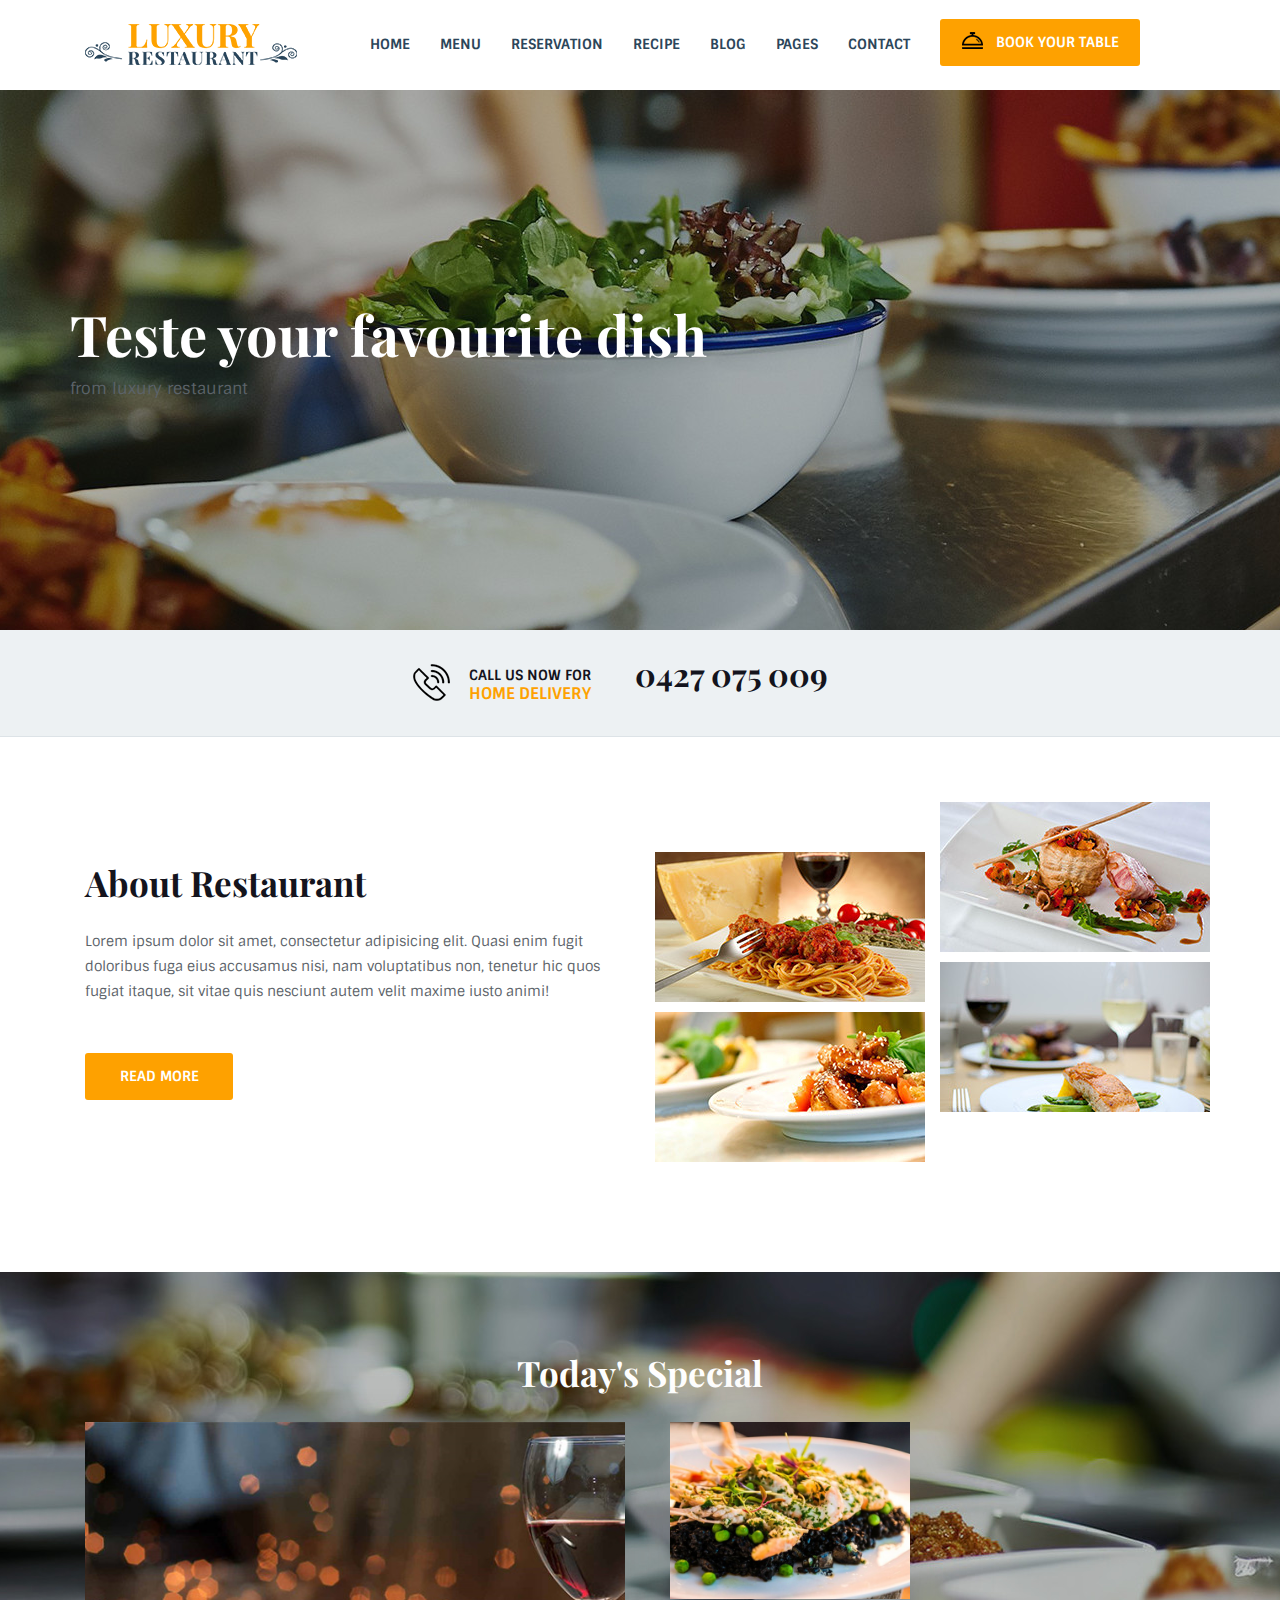
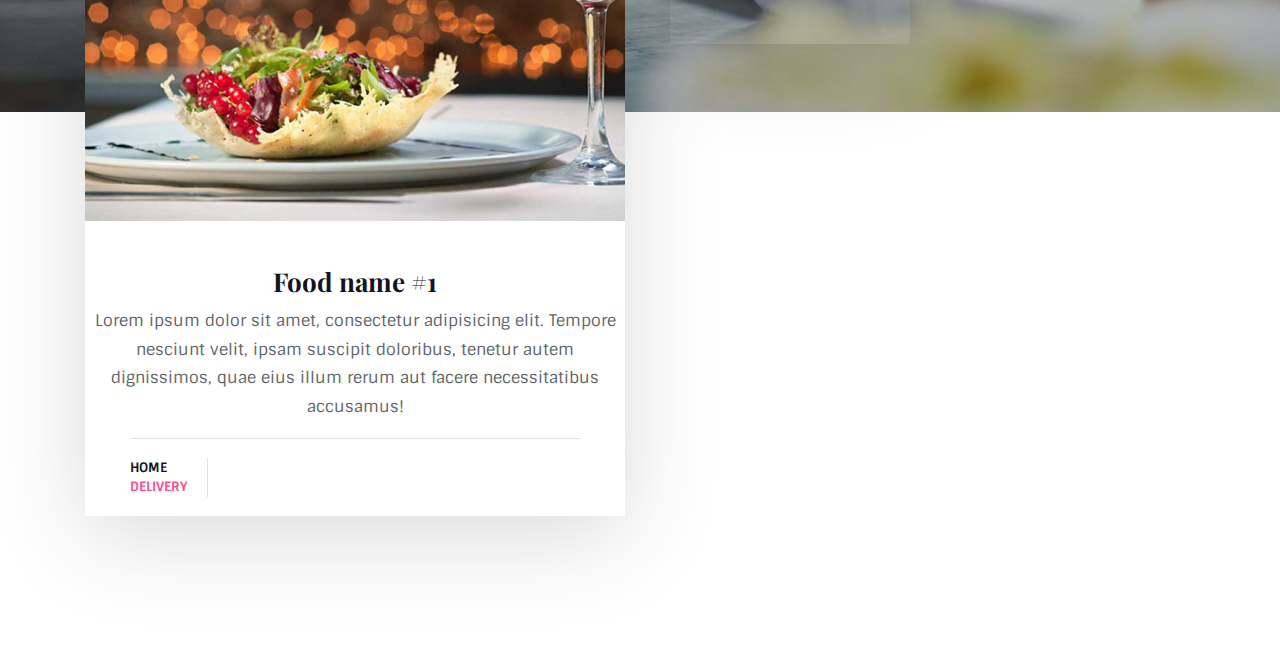
<file: index.html>
<!DOCTYPE html>
<html lang="en">
	<head>
		<meta charset="utf-8">
	  <meta name="description" content="HTML example">
	  <meta name="keywords" content="HTML example">
	  <meta name="viewport" content="width=device-width, initial-scale=1, maximum-scale=1">
	  <meta http-equiv="X-UA-Compatible" content="IE=edge">
			<title>The example of HTML file</title>
				<link rel="stylesheet" href="https://stackpath.bootstrapcdn.com/bootstrap/4.3.1/css/bootstrap.min.css" integrity="sha384-ggOyR0iXCbMQv3Xipma34MD+dH/1fQ784/j6cY/iJTQUOhcWr7x9JvoRxT2MZw1T" crossorigin="anonymous">
				<link href="https://fonts.googleapis.com/css?family=Playfair+Display:700|Sintony:400,700&display=swap" rel="stylesheet">
				<link rel="stylesheet" href="css/main.css">
      	<link rel="shortcut icon" href="img/favicon.png">
	</head>
	<body>
		<header id="header" class="header">
			<div class="main-header">
				<div class="container">
					<div class="row">
						<div class="col-lg-3">
							<img src="img/logo.png" alt="Logo of Restaurant">
						</div>
						<div class="col-lg-6">
							<nav>
								<ul class="menu d-flex justify-content-between">
									<li class="menu__item">
										<a href="index.html">Home</a>
									</li>
									<li class="menu__item">
										<a href="index.html">Menu</a>
									</li>
									<li class="menu__item">
										<a href="index.html">Reservation</a>
									</li>
									<li class="menu__item">
										<a href="index.html">Recipe</a>
									</li>
									<li class="menu__item">
										<a href="index.html">Blog</a>
									</li>
									<li class="menu__item">
										<a href="index.html">Pages</a>
									</li>
									<li class="menu__item">
										<a href="index.html">Contact</a>
									</li>
								</ul>
							</nav>
						</div>
						<div class="col-lg-3">
							<button class="book cta d-flex justify-content-center">
								<span class="book__icon"></span>
								Book your table
							</button>
						</div>
					</div>
				</div>
			</div>
			<div class="offer">
				<div class="container">
					<div class="row">
						<div class="col12-lg-12">
							<div class="title">
								<h1 class="title__heading">
									Teste your favourite dish
								</h1>
								<p class="title_intro">
									from
										<span>
											luxury restaurant
										</span>
								</p>
							</div>
						</div>
					</div>
				</div>
			</div>
		</header>
		<section id="call" class="call">
			<div class="container">
				<div class="row">
					<div class="col-lg-12">
						<div class="phone d-flex ml-auto mr-auto">
							<div class="phone__text">
								Call us now for
								<span class="yellow">
									Home Delivery
								</span>
							</div>
							<div class="phone__digits">
								<h2>0427 075 009</h2>
							</div>
						</div>
					</div>
				</div>
			</div>
		</section>
		<section id="about" class="about">
			<div class="container">
				<div class="row">
					<div class="col-lg-6">
						<div class="history">
							<h2 class="history__title">
								About Restaurant
							</h2>
							<p class="history__text">
								Lorem ipsum dolor sit amet, consectetur adipisicing elit. Quasi enim fugit doloribus fuga eius accusamus nisi, nam voluptatibus non, tenetur hic quos fugiat itaque, sit vitae quis nesciunt autem velit maxime iusto animi!
							</p>
							<a href="index.html" class="cta history__button">
								Read more
							</a>
						</div>
					</div>
					<div class="col-lg-3">
						<div class="food-imges food-images-down">
							<img src="img/food1.jpg" alt="Pasta" class="food-images__item">
							<img src="img/food2.jpg" alt="Chicken" class="food-images__item">
						</div>
					</div>
					<div class="col-lg-3">
						<div class="food-imges">
							<img src="img/food3.jpg" alt="Meat" class="food-images__item">
							<img src="img/food4.jpg" alt="Fish" class="food-images__item">
						</div>
					</div>
				</div>
			</div>
		</section>

		<section id="special" class="special">
			<div class="container">

				<div class="row">
					<div class="col-lg-12">
						<h2 class="special-title">
							Today's Special
						</h2>
					</div>
				</div>

				<div class="row">
					<div class="col-lg-6">
						<div class="food">
							<img src="img/dish1.jpg" alt="food" class="food__img img-fluid">
							<h3 class="food__title">
								Food name #1
							</h3>
							<p class="food_desc">
								Lorem ipsum dolor sit amet, consectetur adipisicing elit. Tempore nesciunt velit, ipsam suscipit doloribus, tenetur autem dignissimos, quae eius illum rerum aut facere necessitatibus accusamus!
							</p>
							<div class="food__details">
								<div class="food__del">
									Home
									<span>
										Delivery
									</span>
								</div>

								<div class="">
								</div>
								
							</div>
						</div>
					</div>

					<div class="col-lg-6">
						<div class="col-lg-6">
							<div class="food">
								<img src="img/dish.jpg" alt="food" class="food__img img-fluid">
							</div>
						</div>
					</div>
				</div>

			</div>
		</section>

		<footer>
			<div class="container">
			</div>
		</footer>
	</body>
</html>
</file>
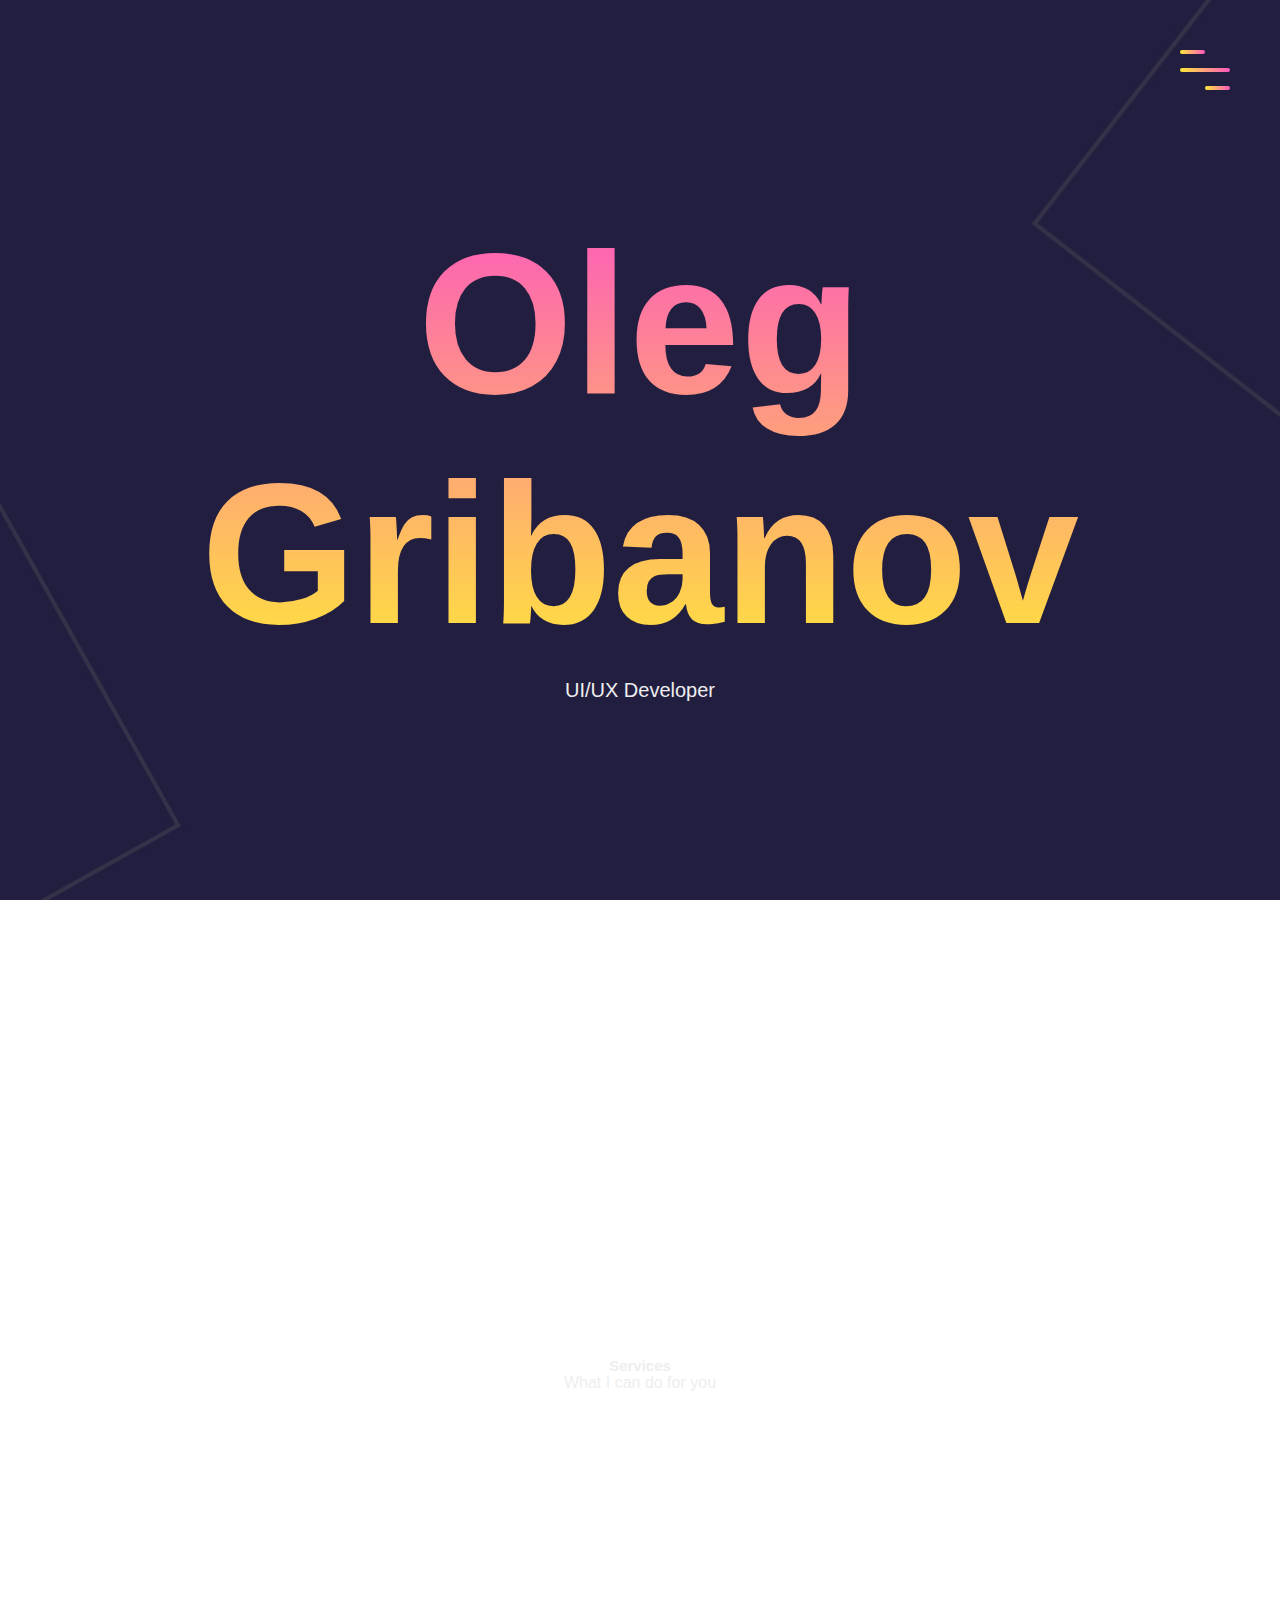
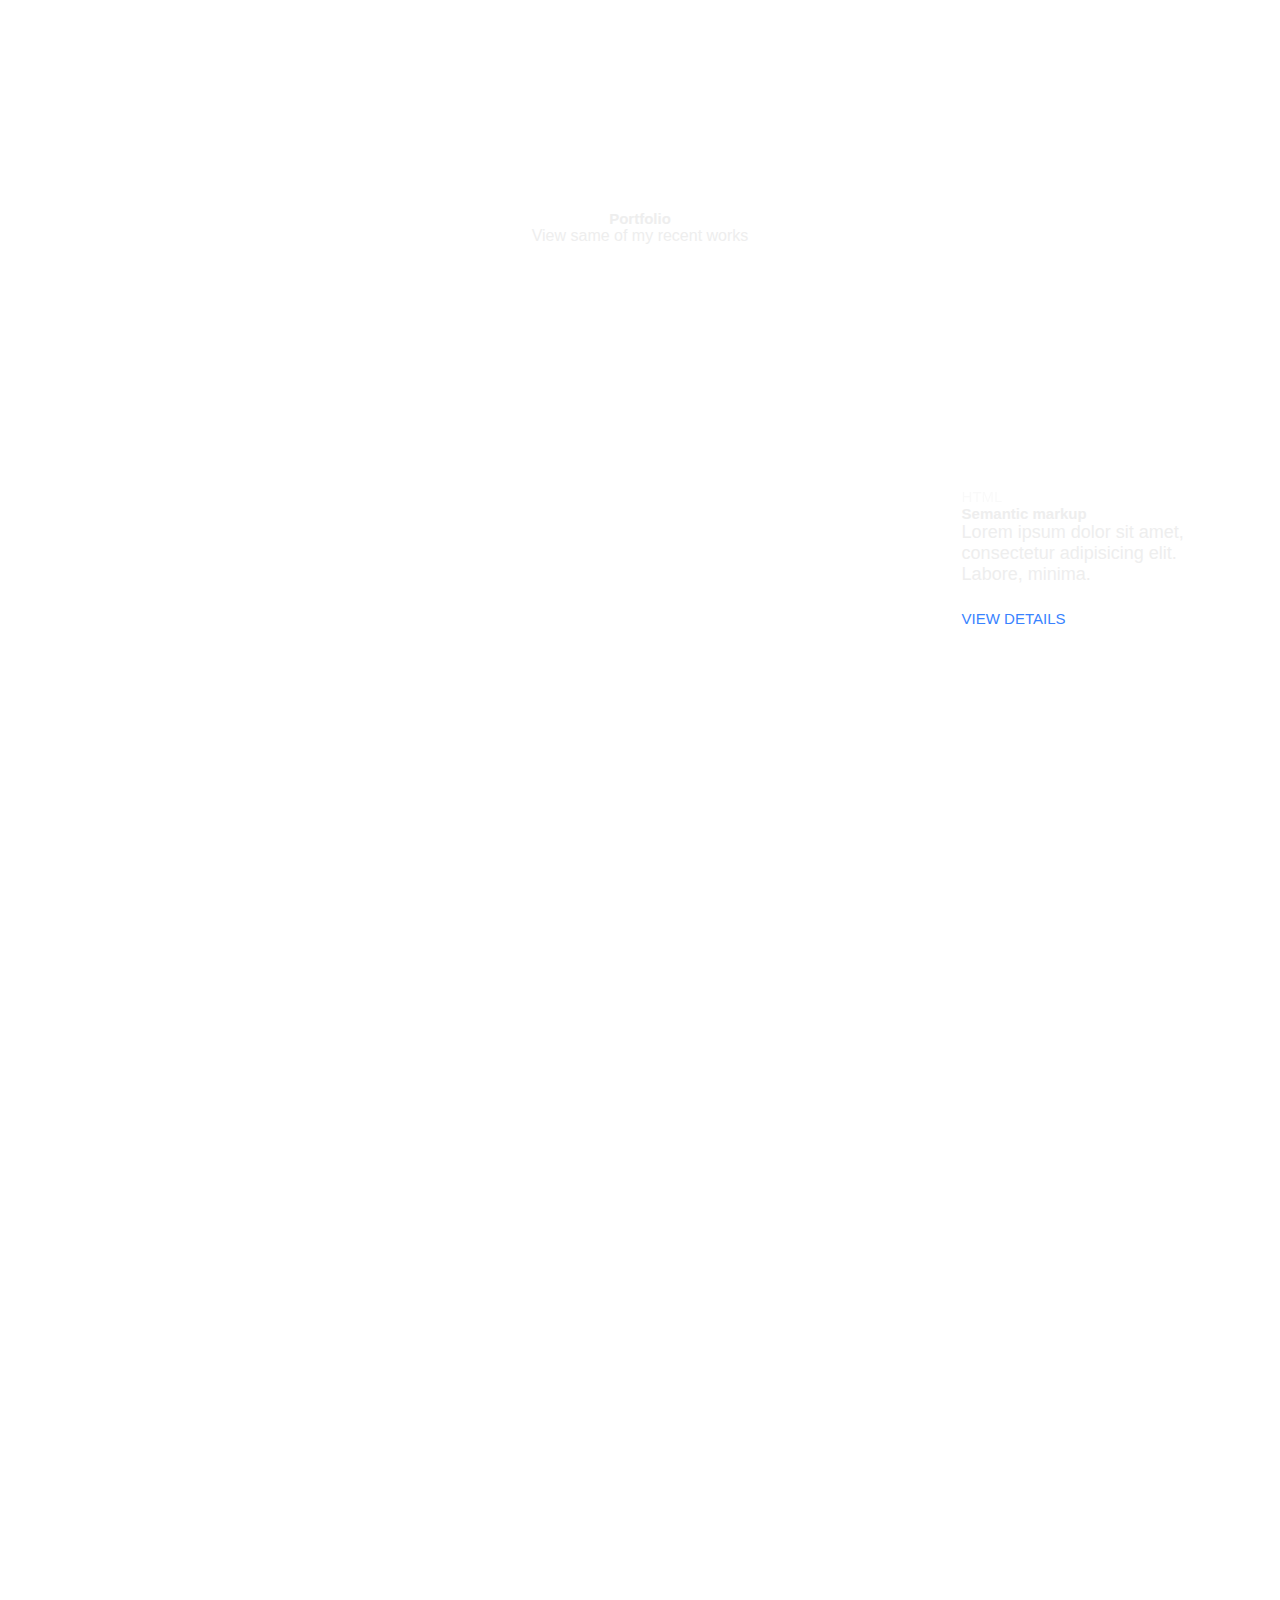
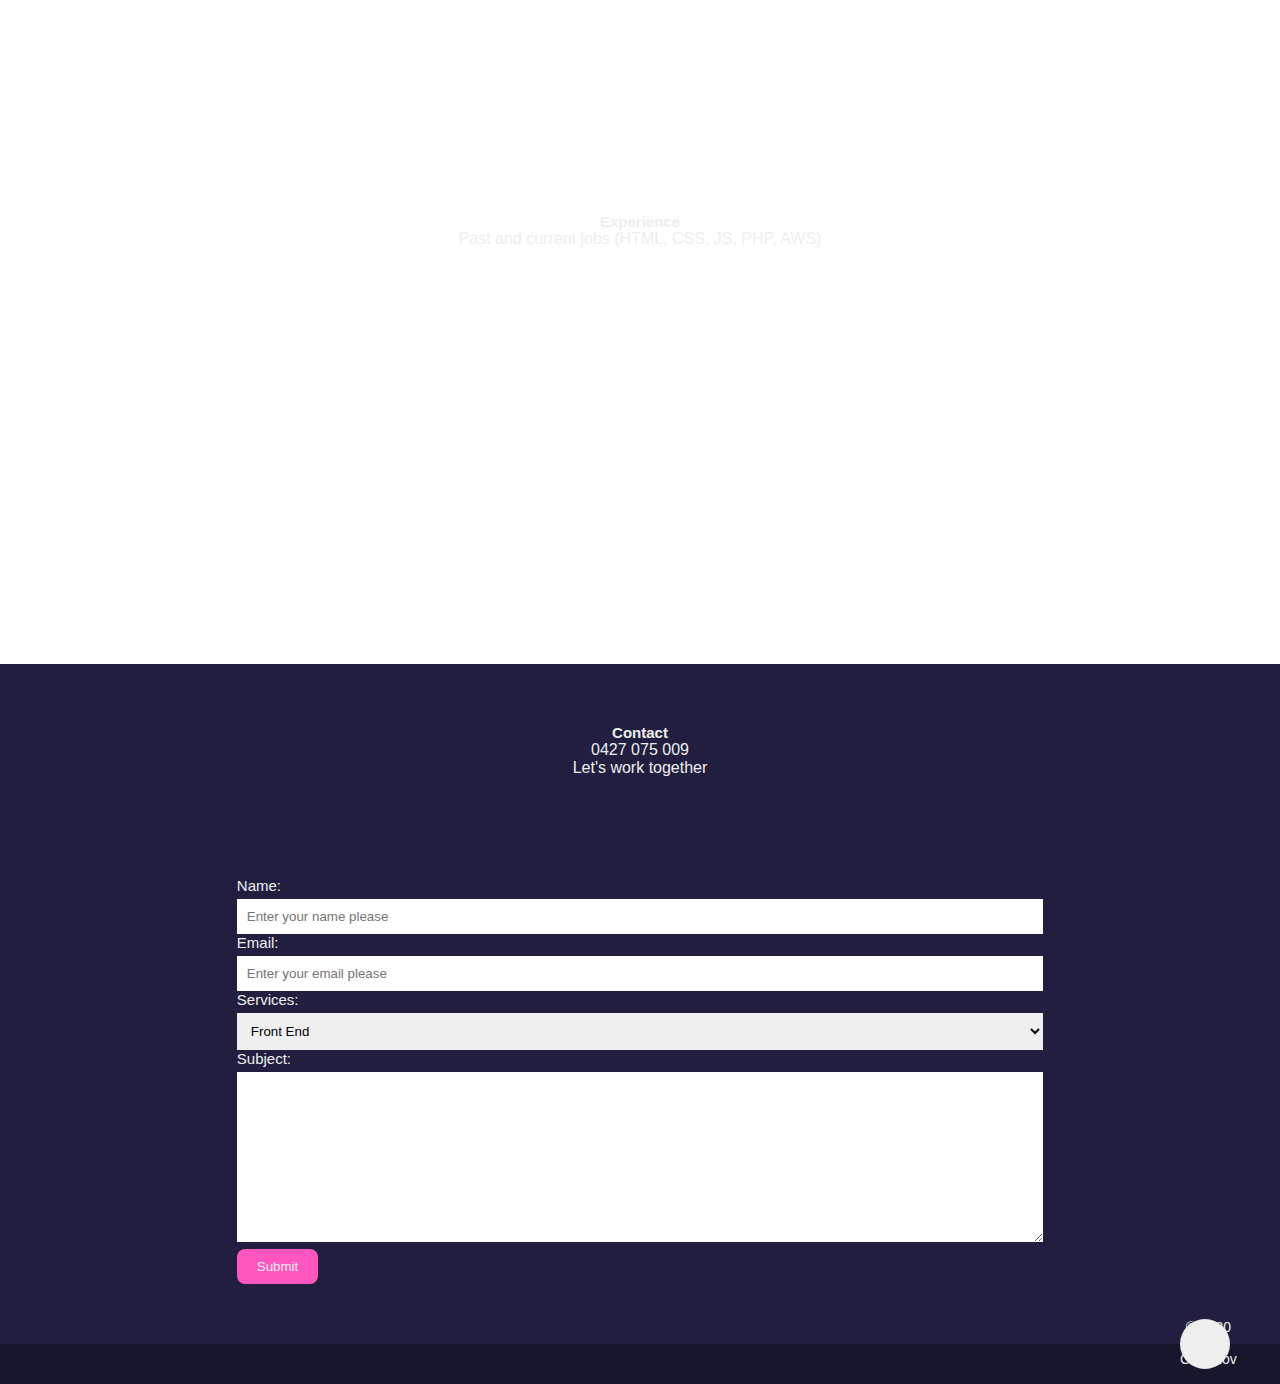
<file: 5/index.html>
<!DOCTYPE html>
<html lang="en">
<head>
    <meta charset="UTF-8">
    <meta name="viewport" content="width=device-width, initial-scale=1">
        <title>Portfolio of Junior Web Developer</title>
            <link rel="stylesheet" href="https://unpkg.com/aos@next/dist/aos.css">
            <link rel="stylesheet" href="https://use.fontawesome.com/releases/v5.7.2/css/all.css"
                  integrity="sha384-fnmOCqbTlWIlj8LyTjo7mOUStjsKC4pOpQbqyi7RrhN7udi9RwhKkMHpvLbHG9Sr" crossorigin="anonymous">

            <link href="//db.onlinewebfonts.com/c/0923ee644c97a87d70269aa80a6f1e79?family=The+Historia+Demo" rel="stylesheet" type="text/css"/>

            <link rel="stylesheet" href="main.css">
            <link rel="shortcut icon" href="favicon.png" type="image/x-icon">
            <link rel="icon" href="favicon.png" type="image/x-icon">
</head>
<body>
    <header>
        <div class="menu-toggler">
            <div class="bar half start">

            </div>
            <div class="bar">

            </div>
            <div class="bar half end">

            </div>
        </div>
        <nav class="top-nav">
            <menu class="nav-list">
                <li>
                    <a href="#" class="nav-link">Home</a>
                    <a href="#about" class="nav-link">About</a>
                    <a href="#services" class="nav-link">Services</a>
                    <a href="#portfolio" class="nav-link">Portfolio</a>
                    <a href="#experience" class="nav-link">Experience</a>
                    <a href="#contact" class="nav-link">Contact</a>
                </li>
            </menu>
        </nav>
        <div class="landing-text">
            <h1>Oleg Gribanov</h1>
            <h6>UI/UX Developer</h6>
        </div>
    </header>

    <section id="about" class="about">
        <div class="container">
            <div class="profile-img" data-aos="fade-right" data-aos-delay="300">
                <img src="images/profile.jpeg" alt="profile">
            </div>
            <div class="about-details" data-aos="fade-left" data-aos-delay="600">
                <div class="about-heading">
                    <h2>About</h2>
                    <h6>Myself</h6>
                </div>
                <p>
                    Lorem ipsum dolor sit amet, consectetur adipisicing elit. A aperiam at molestias quis quos repudiandae, rerum saepe suscipit?
                    Dicta error fugiat iusto nam nostrum praesentium! Iure labore nam optio rerum!
                </p>

                <div class="social-media">
                    <ul class="nav-list">
                        <li>
                            <a href="https://github.com/veryfatwombat" class="icon-link">
                                <i class="fab fa-github">
                                </i>
                            </a>
                            <a href="https://stackoverflow.com/users/11926992/oleg-gribanov" class="icon-link">
                                <i class="fab fa-stack-overflow">
                                </i>
                            </a>
                            <a href="https://www.linkedin.com/in/neoguru/" class="icon-link">
                                <i class="fab fa-linkedin-in">
                                </i>
                            </a>
                        </li>
                    </ul>
                </div>

            </div>

        </div>
    </section>

    <section class="services" id="services">
        <div class="container">
            <div class="section-heading">
                <h2>Services</h2>
                <h6>What I can do for you</h6>
            </div>
            <div class="my-skills">
                <div class="skill" data-aos="fade-in" data-aos-delay="300">
                    <div class="icon-container">
                        <i class="fas fa-layer-group">

                        </i>
                    </div>
                    <h2>Web Development</h2>
                    <p>What exactly I can do for you</p>
                </div>
                <div class="skill" data-aos="fade-in" data-aos-delay="600">
                    <div class="icon-container">
                        <i class="fas fa-code">

                        </i>
                    </div>
                    <h2>Web Development</h2>
                    <p>What exactly I can do for you</p>
                </div>
                <div class="skill" data-aos="fade-in" data-aos-delay="900">
                    <div class="icon-container">
                        <i class="fas fa-chart-bar">

                        </i>
                    </div>
                    <h2>Web Development</h2>
                    <p>What exactly I can do for you</p>
                </div>
            </div>
        </div>
    </section>

    <section class="portfolio" id="portfolio">
        <div class="container">
            <div class="section-heading">
                <h2>Portfolio</h2>
                <h6>View same of my recent works</h6>
            </div>
            <div class="portfolio-item">
                <div class="portfolio-img has-margin-right" data-aos="fade-right" data-aos-delay="300">
                    <img src="images/portitem1.jpeg" alt="portfolio">
                </div>
                <div class="portfolio-description">
                    <h6>HTML</h6>
                    <h2>Semantic markup</h2>
                    <p>Lorem ipsum dolor sit amet, consectetur adipisicing elit. Labore, minima.
                    </p>
                    <a href="#" class="cta">View Details</a>
                </div>
            </div>
            <div class="portfolio-item">
                <div class="portfolio-description has-margin-right" data-aos="fade-right" data-aos-delay="900">
                    <h6>CSS</h6>
                    <h2>Responsive layouts</h2>
                    <p>Lorem ipsum dolor sit amet, consectetur adipisicing elit. Labore, minima.
                    </p>
                    <a href="#" class="cta">View Details</a>
                </div>
                <div class="portfolio-img" data-aos="fade-left" data-aos-delay="1200">
                    <img src="images/portitem2.jpeg" alt="portfolio">
                </div>
            </div>
            <div class="portfolio-item">
                <div class="portfolio-img has-margin-right" data-aos="fade-right" data-aos-delay="1500">
                    <img src="images/portitem3.jpeg" alt="portfolio">
                </div>
                <div class="portfolio-description" data-aos="fade-left" data-aos-delay="1800">
                    <h6>JavaScript</h6>
                    <h2>SPA & PWA</h2>
                    <p>Lorem ipsum dolor sit amet, consectetur adipisicing elit. Labore, minima.
                    </p>
                    <a href="#" class="cta">View Details</a>
                </div>
            </div>
        </div>
    </section>

    <section class="experience" id="experience">
        <div class="container">
            <div class="section-heading">
                <h2>Experience</h2>
                <h6>Past and current jobs (HTML, CSS, JS, PHP, AWS)</h6>
            </div>
            <div class="timeline" data-aos="fade-down" data-aos-delay="300">
                <ul>
                    <li class="date" data-date="2019 - Present">
                        <h2>Pet Project</h2>
                        <p>Lorem ipsum dolor sit amet, consectetur adipisicing elit. Adipisci, cumque?</p>
                    </li>
                    <li class="date" data-date="2018 - 2019">
                        <h2>Harold Sztainbok & Co PTY LTD</h2>
                        <p>Lorem ipsum dolor sit amet, consectetur adipisicing elit. Adipisci, cumque?</p>
                    </li>
                    <li class="date" data-date="2014 - 2018">
                        <h2>P2P Car Sharing</h2>
                        <p>Lorem ipsum dolor sit amet, consectetur adipisicing elit. Adipisci, cumque?</p>
                    </li>
                </ul>
            </div>
        </div>
    </section>

    <section class="contact" id="contact">
        <div class="container">
            <div class="section-heading">
                <h2>Contact</h2>
                <h6>0427 075 009</h6>
                <h6>Let's work together</h6>
            </div>
            <form action="">
                <label for="name">Name:</label>
                <input type="text" id="name" name="name" placeholder="Enter your name please" required>
                <label for="email">Email:</label>
                <input type="email" id="email" name="email" placeholder="Enter your email please" required>
                <label for="service">Services:</label>
                <select name="services" id="service">
                    <option value="">Front End</option>
                    <option value="">Back End</option>
                    <option value="">Mobile apps</option>
                </select>
                <label for="subject">Subject:</label>
                <textarea name="subject" id="subject" cols="10" rows="10"></textarea>
                <input type="submit" value="Submit">
            </form>
        </div>
    </section>
    <footer class="copyright">
        <div class="up" id="up">
            <i class="fas fa-chevron-up">

            </i>
            <p>
                &copy; 2020 Oleg Gribanov
            </p>
        </div>
    </footer>

    <script src="https://ajax.googleapis.com/ajax/libs/jquery/3.3.1/jquery.min.js"></script>
    <script src="https://unpkg.com/aos@next/dist/aos.js"></script>
    <script src="main.js"></script>
</body>
</html>
</file>
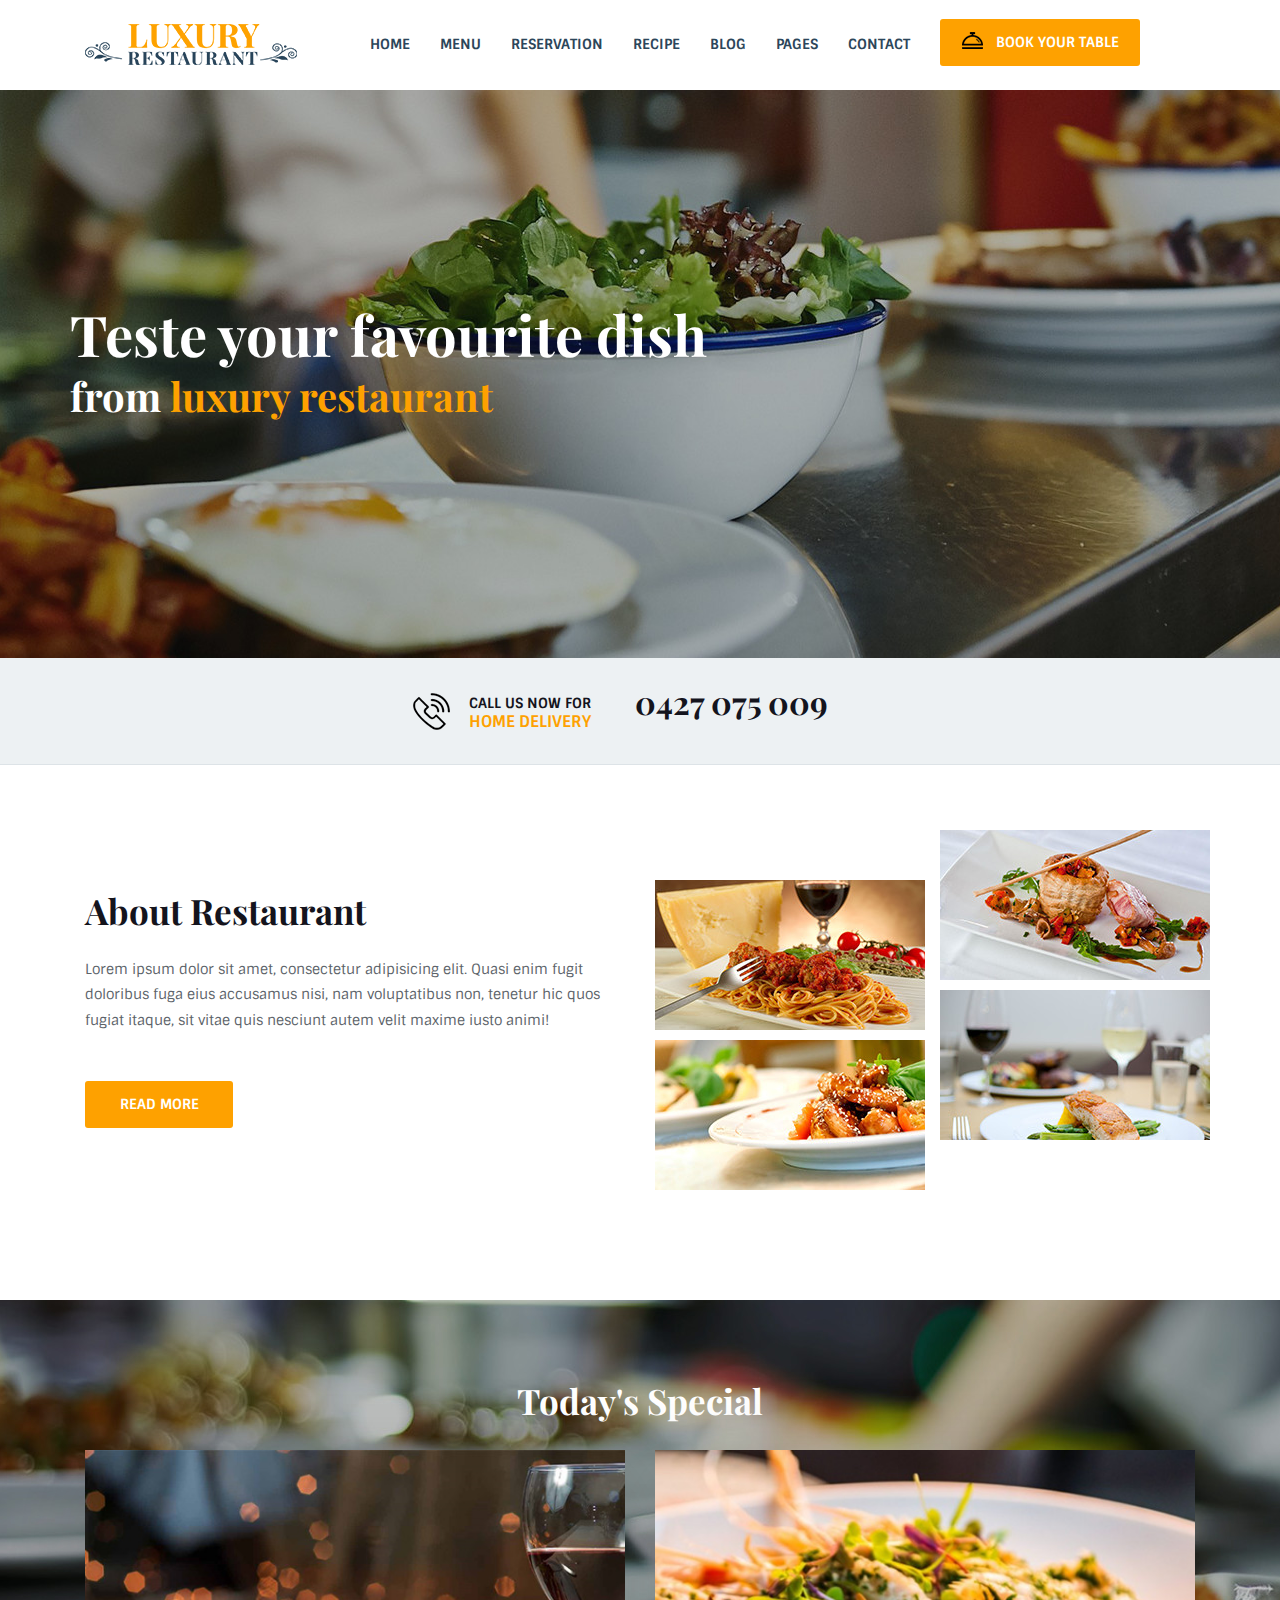
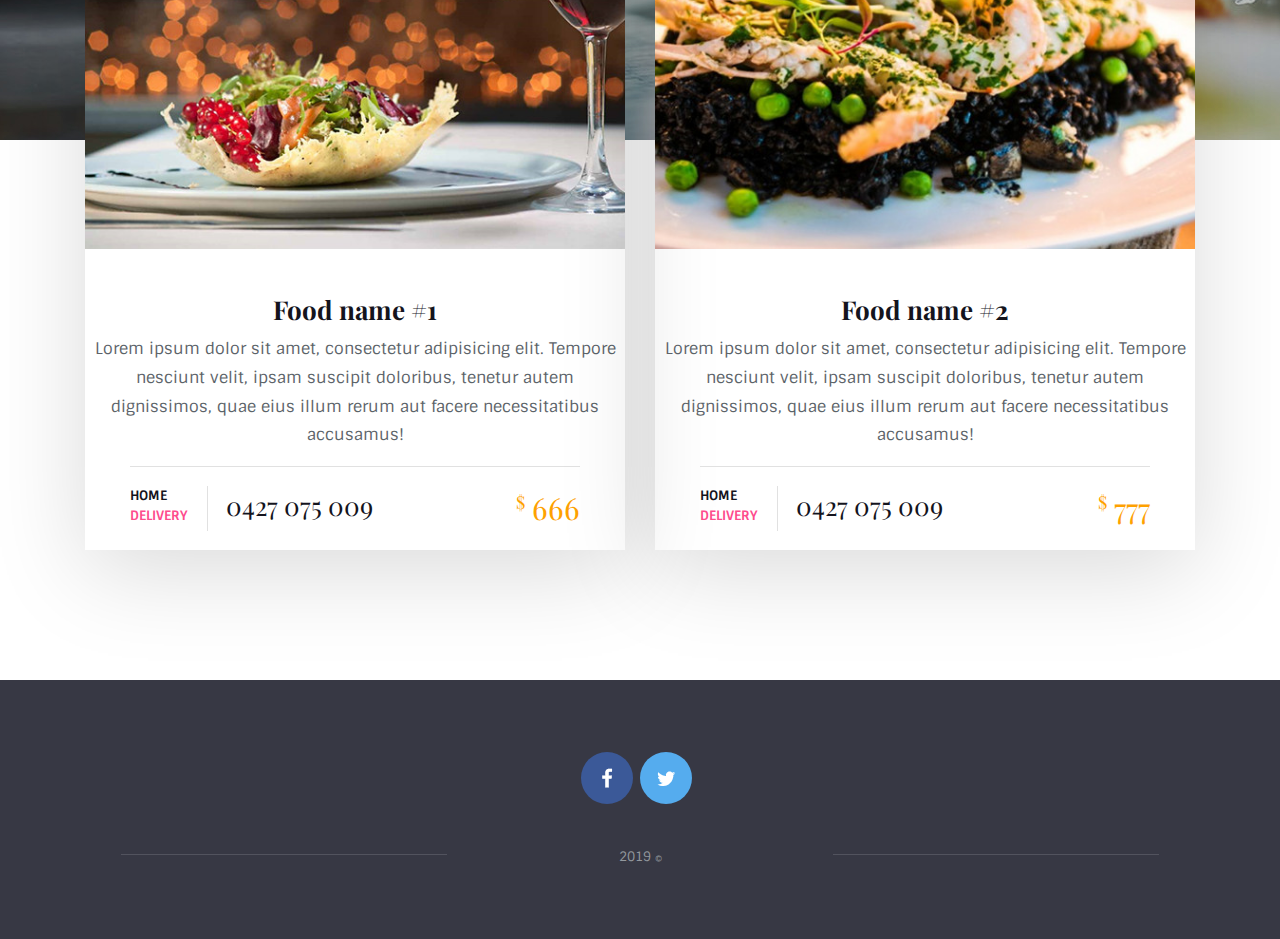
<file: A Sample Web Page in HTML + CSS + JS/index.html>
<!DOCTYPE html>
<html lang="en">
	<head>
		<meta charset="utf-8">
	  <meta name="description" content="HTML example">
	  <meta name="keywords" content="HTML example">
	  <meta name="viewport" content="width=device-width, initial-scale=1, maximum-scale=1">
	  <meta http-equiv="X-UA-Compatible" content="IE=edge">
			<title>The example of HTML file</title>
				<link rel="stylesheet" href="https://stackpath.bootstrapcdn.com/bootstrap/4.3.1/css/bootstrap.min.css" integrity="sha384-ggOyR0iXCbMQv3Xipma34MD+dH/1fQ784/j6cY/iJTQUOhcWr7x9JvoRxT2MZw1T" crossorigin="anonymous">
				<link href="https://fonts.googleapis.com/css?family=Playfair+Display:700|Sintony:400,700&display=swap" rel="stylesheet">
				<link rel="stylesheet" href="css/main.css">
      	<link rel="shortcut icon" href="img/favicon.png">
	</head>
	<body>
		<header id="header" class="header">
			<div class="main-header">
				<div class="container">
					<div class="row">
						<div class="col-lg-3">
							<img src="img/logo.png" alt="Logo of Restaurant">
						</div>
						<div class="col-lg-6">
							<nav>
								<ul class="menu d-flex justify-content-between">
									<li class="menu__item">
										<a href="index.html">Home</a>
									</li>
									<li class="menu__item">
										<a href="index.html">Menu</a>
									</li>
									<li class="menu__item">
										<a href="index.html">Reservation</a>
									</li>
									<li class="menu__item">
										<a href="index.html">Recipe</a>
									</li>
									<li class="menu__item">
										<a href="index.html">Blog</a>
									</li>
									<li class="menu__item">
										<a href="index.html">Pages</a>
									</li>
									<li class="menu__item">
										<a href="index.html">Contact</a>
									</li>
								</ul>
							</nav>
						</div>
						<div class="col-lg-3">
							<button class="book cta d-flex justify-content-center">
								<span class="book__icon"></span>
								Book your table
							</button>
						</div>
					</div>
				</div>
			</div>
			<div class="offer">
				<div class="container">
					<div class="row">
						<div class="col12-lg-12">
							<div class="title">
								<h1 class="title__heading">
									Teste your favourite dish
								</h1>
								<p class="title__desc">
									from
										<span>
											<!-- <span class="yellow"> -->
											luxury restaurant
										</span>
								</p>
							</div>
						</div>
					</div>
				</div>
			</div>
		</header>
		<section id="call" class="call">
			<div class="container">
				<div class="row">
					<div class="col-lg-12">
						<div class="phone d-flex ml-auto mr-auto">
							<div class="phone__text">
								Call us now for
								<span class="yellow">
									Home Delivery
								</span>
							</div>
							<div class="phone__digits">
								<h2>0427 075 009</h2>
							</div>
						</div>
					</div>
				</div>
			</div>
		</section>
		<section id="about" class="about">
			<div class="container">
				<div class="row">
					<div class="col-lg-6">
						<div class="history">
							<h2 class="history__title">
								About Restaurant
							</h2>
							<p class="history__text">
								Lorem ipsum dolor sit amet, consectetur adipisicing elit. Quasi enim fugit doloribus fuga eius accusamus nisi, nam voluptatibus non, tenetur hic quos fugiat itaque, sit vitae quis nesciunt autem velit maxime iusto animi!
							</p>
							<a href="index.html" class="cta history__button">
								Read more
							</a>
						</div>
					</div>
					<div class="col-lg-3">
						<div class="food-imges food-images-down">
							<img src="img/food1.jpg" alt="Pasta" class="food-images__item">
							<img src="img/food2.jpg" alt="Chicken" class="food-images__item">
						</div>
					</div>
					<div class="col-lg-3">
						<div class="food-imges">
							<img src="img/food3.jpg" alt="Meat" class="food-images__item">
							<img src="img/food4.jpg" alt="Fish" class="food-images__item">
						</div>
					</div>
				</div>
			</div>
		</section>
		<section id="special" class="special">
			<div class="container">
				<div class="row">
					<div class="col-lg-12">
						<h2 class="special-title">
							Today's Special
						</h2>
					</div>
				</div>
				<div class="row">
					<div class="col-lg-6">
						<div class="food">
							<img src="img/dish1.jpg" alt="food" class="food__img img-fluid">
							<h3 class="food__title">
								Food name #1
							</h3>
							<p class="food_desc">
								Lorem ipsum dolor sit amet, consectetur adipisicing elit. Tempore nesciunt velit, ipsam suscipit doloribus, tenetur autem dignissimos, quae eius illum rerum aut facere necessitatibus accusamus!
							</p>
							<div class="food__details d-flex">
								<div class="food__del">
									Home
									<span>
										Delivery
									</span>
								</div>
								<div class="food__phone">
									0427 075 009
								</div>
								<div class="food__price yellow ml-auto">
									<sup><small>$</small></sup>
									666
								</div>
							</div>
						</div>
					</div>
					<div class="col-lg-6">
						<div class="food">
							<img src="img/dish.jpg" alt="food" class="food__img img-fluid">
							<h3 class="food__title">
								Food name #2
							</h3>
							<p class="food_desc">
								Lorem ipsum dolor sit amet, consectetur adipisicing elit. Tempore nesciunt velit, ipsam suscipit doloribus, tenetur autem dignissimos, quae eius illum rerum aut facere necessitatibus accusamus!
							</p>
							<div class="food__details d-flex">
								<div class="food__del">
									Home
									<span>
										Delivery
									</span>
								</div>
								<div class="food__phone">
									0427 075 009
								</div>
								<div class="food__price yellow ml-auto">
									<sup><small>$</small></sup>
									777
								</div>
							</div>
						</div>
					</div>
				</div>
			</div>
		</section>
		<footer id="footer" class="footer">
			<div class="container">
				<div class="row">
					<div class="col-lg-12">
						<ul class="socials d-flex justify-content-center">
							<li class="socials__item socials__item_fb">
								<a href="https://facebook.com/"></a>
							</li>
							<li class="socials__item socials__item_tw">
								<a href="https://twitter.com/"></a>
							</li>
						</ul>
					</div>
				</div>
				<div class="row">
					<div class="col-lg-4">
						<div class="line"></div>
					</div>
					<div class="col-lg-4">
						<div class="credits">
							2019 <sub>&copy;</sub>
						</div>
					</div>
					<div class="col-lg-4">
						<div class="line"></div>
					</div>
				</div>
			</div>
		</footer>
		<div id="modal" class="modal2">
			<div class="modal2__overlay">
				<div class="modal2__body">
					Book your table now please
				</div>
			</div>
		</div>
		<script
  	src="https://code.jquery.com/jquery-3.4.1.slim.min.js"
  	integrity="sha256-pasqAKBDmFT4eHoN2ndd6lN370kFiGUFyTiUHWhU7k8="
  	crossorigin="anonymous"></script>
		<script src="js/main.js"></script>
	</body>
</html>
</file>
<file: css/main.css>
body {
	font-family: 'Sintony', sans-serif;
	color: #5c6369;
}

ul, li {
	display: block;
	padding: 0;
	margin: 0;
}

p {
	line-height: 1.8em;
}

h1, h2, h3, h4, h5, h6 {
	font-family: 'Playfair Display', serif;
	font-weight: 700;
	color: #14141d;
}

.yellow {
	color: #fea100;
}

.menu {
	margin-top: 10px;
}

.menu__item {
	font-weight: 700;
	font-size: 14px;
}

.menu__item a {
	color: #2c465a;
	text-transform: uppercase;
}

.cta {
	background: #fea100;
	color: #fff;
	font-size: 14px;
	border-radius: 3px;
	text-transform: uppercase;
	padding: 13px 0;
	font-weight: 700;
	display: block;
	cursor: pointer;
	width: 200px;
	border: 0;
	margin-top: -5px;
	text-align: center;
}

.cta:hover {
	text-decoration: none;
	color: #fff;
}

.book__icon {
	background: url('../img/order.png');
	width: 21px;
	height: 17px;
	display: block;
	margin-right: 13px;
}

.main-header {
	padding: 24px 0;
}

.offer {
	background: url('../img/first-bg.jpg') no-repeat center top;
}

.title {
	padding: 210px 0;
}

.title__heading {
	font-size: 56px;
	color: #fff;
}

.title__desc {
	font-family: 'Playfair Display', serif;
	font-weight: 700;
	font-size: 40px;
	color: #fff;
	margin-top: -15px;
}

.title__desc span {
	color: #fea100;
}

.call {
	background: #edf1f3;
	border-bottom: 1px solid #dde3e7;
	padding: 30px 0;
}

.phone {
	width: 455px;
}

.phone__text {
	background: url('../img/phone.png') no-repeat left center;
	color: #14141d;
	font-size: 14px;
	text-transform: uppercase;
	font-weight: 700;
	width: 180px;
	padding-left: 56px;
	padding-top: 5px;
}

.phone__text span {
	font-size: 16px;
	margin-top: -4px;
	display: block;
}

.phone__digits {
	font-size: 32px;
	font-family: 'Playfair Display', serif;
	font-weight: 700;
	color: #14141d;
	margin-left: 42px;
	margin-top: -5px;
}

.history {
	margin-top: 60px;
}

.history__title {
	font-size: 35px;
	margin-bottom: 25px;
}

.history__text {
	font-size: 14px;
}

.history__button {
	width: 148px;
	margin-top: 48px;
}

.about {
	padding: 65px 0 100px;
}

.food-images {

}

.food-images__item {
	margin-bottom: 10px;
}

.food-images-down {
	margin-top: 50px;
}

.special {
	background: url('../img/third-bg.jpg') no-repeat center top;
	padding-top: 80px;
}

.special-title {
	font-size: 35px;
	color: #fff;
	text-align: center;
}

.food {
	text-align: center;
	box-shadow: 0 20px 90px rgba(0,0,0,0.15);
	margin-bottom: 130px;
	margin-top: 20px;
}

.food__img {
	margin-bottom: 45px;
}

.food__title {
	font-size: 26px;
	margin-bottom: 10px;
}

.food__desc {
	font-size: 14px;
	padding: 0 50px;
}

.food__details {
	border-top: 1px solid #e1e1e1;
	margin: 0 45px;
	text-align: left;
	color: #14141d;
	padding: 19px 0;
}

.food__del {
	text-transform: uppercase;
	font-size: 13px;
	width: 78px;
	border-right: 1px solid #e1e1e1;
	margin-right: 18px;
	font-weight: 700;
}

.food__del span {
	color: #fe4c8d;
}

.food__phone {
	font-size: 26px;
	font-family: 'Playfair Display', serif;

}

.food__price {
	font-size: 30px;
	font-family: 'Playfair Display', serif;
}

.footer {
	background: #373844;
	color: #93989e;
	font-size: 13px;
	text-transform: uppercase;
	padding: 72px 106px;
}

.socials {

}

.socials__item a {
	width: 52px;
	height: 52px;
	border-radius: 50%;
	display: block;
}

.socials__item_fb a {
	background: #3b5998 url('../img/fb.png') no-repeat center center;
}

.socials__item_tw a {
	background: #55acee url('../img/tw.png') no-repeat center center;
	margin: 0 7px;
}

.socials__item_g a {
	background: #dd4b39 url('../img/g.png') no-repeat center center;
}

.line {
	background: #52535e;
	height: 1px;
	margin-top: 7px;
	margin-top: 50px;
}

.credits {
	margin-top: 43px;
	text-align: center;
}

.modal2 {
	display: none;
	z-index: 1000;
	position: fixed;
	width: 100%;
	height: 100%;
	left: 0;
	top: 0;
}

.modal2__overlay {
	background: rgba(0,0,0,0.8);
	position: fixed;
	width: 100%;
	height: 100%;
	left: 0;
	top: 0;
}

.modal2__body {
	width: 400px;
	height: 200px;
	position: fixed;
	left: 50%;
	top: 50%;
	background: #fff;
	margin-left: -200px;
	margin-top: -100px;
	border-radius: 10px;
	box-shadow: 0 0 50px black;
}

.show {
	display: block !important;
}
</file>
<file: 5/main.css>
/*Start global*/
@import url(//db.onlinewebfonts.com/c/0923ee644c97a87d70269aa80a6f1e79?family=The+Historia+Demo);

*{
    margin: 0;
    padding: 0;
    box-sizing: border-box;
}

html{
    font-size: 10px;
    font-family: 'Roboto', sans-serif;
    color: #eee;
}

body{
    width: 100%;
    height: 100%;
    background: url("images/sitebg.jpg") no-repeat center fixed;
    background-size: cover;
}

section{
    padding: 6rem 0;
}

a{
    text-decoration: none;
    color: #eee;
}

p{
    font-size: 1.8rem;
    font-weight: 300;
}

img{
    width: 100%;
}
/*End global*/

/*Start reusable*/
.container{
    width: 90%;
    max-width: 120rem;
    height: 100%;
    margin: 0 auto;
    position: relative;
}

.section-heading{
    text-align: center;
    margin-bottom: 10rem;
}

.section-heading h1{
    font-size: 3.5rem;
    color: rgba(255,255,255, .3);
    text-transform: uppercase;
    font-weight: 300;
    position: relative;
    margin-bottom: 1rem;
}

.section-heading h1::before,
.section-heading h1::after{
    content: "";
    position: absolute;
    bottom: -.5rem;
    left: 50%;
    transform: translateX(-50%);
    background-color: rgba(255,255,255, 0.75);
}

.section-heading h1::before{
    width: 10rem;
    height: 3px;
    border-radius: .8rem;
}

.section-heading h1::after{
    width: 1.5rem;
    height: 1.5rem;
    border-radius: 100%;
    bottom: -1rem;
}

.section-heading h6{
    font-size: 1.6rem;
    font-weight: 300;
}

.has-margin-right{
    margin-right: 5rem;
}
/*End reusable*/

/*Start header*/
header{
    width: 100%;
    height: 100vh;
}

.top-nav{
    width: 100%;
    height: 100vh;
    position: fixed;
    top: -100vh;
    z-index: 50;
    background-color: #16162d;
    border-bottom-right-radius: 100%;
    border-bottom-left-radius: 100%;
    transition: all 650ms cubic-bezier(1,0,0,1);
}

.nav-list{
    list-style: none;
    width: 100%;
    height: 100%;
    display: flex;
    justify-content: center;
    align-items: center;
}

li{
    margin: 0 2rem;
}

.nav-link{
    font-family: 'The Historia Demo', sans-serif;
    font-size: 5rem;
    padding: 1rem;
}

.nav-link:hover,
.nav-link:focus{
    background: linear-gradient(to top, #ffe838, #fd57bf);
    -webkit-background-clip: text;
    -webkit-text-fill-color: transparent;
}

.top-nav.open{
    top: 0;
    border-radius: initial;
}
/*End header*/

.menu-toggler{
    position: absolute;
    top: 5rem;
    right: 5rem;
    width: 5rem;
    height: 4rem;
    display: flex;
    flex-direction: column;
    justify-content: space-between;
    cursor: pointer;
    z-index: 1500;
    transition: transform 650ms ease-out;
}

.menu-toggler.open{
    transform: rotate(-45deg);
}

.bar{
    background: linear-gradient(to right, #ffe838, #fd57bf);
    width: 100%;
    height: 4px;
    border-radius: .8rem;
}

.bar.half{
    width: 50%;
}

.bar.start{
    transform-origin: right;
    transition: transform 650ms cubic-bezier(0.54, -0.81, 0.57, 0.57);
}

.open .bar.start{
    transform: rotate(-450deg) translateX(.8rem);
}

.bar.end{
    align-self: flex-end;
    transform-origin: left;
    transition: transform 650ms cubic-bezier(0.54, -0.81, 0.57, 0.57);
}

.open .bar.end{
    transform: rotate(-450deg) translateX(-.8rem);
}

.landing-text{
    position: absolute;
    top: 50%;
    left: 50%;
    transform: translate(-50%, -50%);
    width: 100%;
    text-align: center;
    z-index: 1;
}

.landing-text h1{
    font-size: 20rem;
    font-family: 'The Historia Demo', sans-serif;
    background: linear-gradient(to top, #ffe838, #fd57bf);
    -webkit-background-clip: text;
    -webkit-text-fill-color: transparent;
    padding: 1rem;
    user-select: none;
}

.landing-text h6{
    font-size: 2rem;
    font-weight: 300;
}
/*Start about*/
.about .container{
    display: flex;
    align-items: center;
    justify-content: center;
}

.about-heading{
    text-align: center;
    text-transform: uppercase;
    line-height: 0;
    margin-bottom: 6rem;
}

.about-heading h1{
    font-size: 10rem;
    opacity: .3;
}

.about-heading h6{
    font-size: 2rem;
    font-weight: 300;
}

.profile-img{
    flex: 1;
    margin-right: 5rem;
}

.about-details{
    flex: 1;
}

.social-media{
    margin-top: 5rem;
}

.social-media i{
    font-size: 5rem;
    transition: 650ms;
}

.fa-facebook-square:hover{
    color: #4267b2;
}

.fa-twitter-square:hover{
    color: #38a1f3;
}

.fa-instagram-square:hover{
    color: #ea4c89;
}

/*End about*/

/*Start services*/
.my-skills{
    margin-top: 10rem;
    display: grid;
    grid-template-columns: repeat(auto-fit, minmax(25rem, 1fr));
    grid-gap: 2.5rem;
    text-align: center;
}

.skill{
    display: flex;
    flex-direction: column;
    justify-content: center;
    align-items: center;
    padding: 2rem;
}

.skill h1{
    text-transform: uppercase;
    letter-spacing: 2px;
    margin: 2rem -2px 2rem 0;
}

.icon-container{
    width: 10rem;
    height: 10rem;
    border: 3px solid #ffe838;
    background-color: #fd57bf;
    margin-bottom: 2rem;
    display: flex;
    transform: rotate(45deg);
}

.icon-container i{
    color: #ffe838;
    font-size: 5rem;
    margin: auto;
    transform: rotate(-45deg);
}
/*End services*/

/*Start portfolio*/
.portfolio-item{
    display: flex;
    align-items: center;
    justify-content: center;
    margin-bottom: 5rem;
}

.portfolio-item:last-child{
    margin-bottom: 0;
}

.profile-img{
    width: 50rem;
    flex: 1;
}

.portfolio-description{
}

.portfolio-description h1{
    font-size: 3rem;
    font-weight: 300;
    margin: 1rem 0;
}

.portfolio-description h6{
    font-size: 1.5rem;
    text-transform: uppercase;
    font-weight: 300;
    opacity: 0.3;
}

.portfolio-description .cta{
    display: inline-block;
    margin-top: 2.5rem;
    font-size: 1.5rem;
    text-transform: uppercase;
    color: #3883ff;
}

.portfolio-description .cta:hover{
    color: #2f67cd;
}
/*End services*/

/*Start timeline*/
.timeline ul{
    border-left: 4px solid #ffe838;
    border-radius: .8rem;
    background-color: rgba(0,0,0,0.05);
    margin: 0 auto;
    position: relative;
    padding: 5rem;
    list-style: none;
    text-align: left;
    width: 70%;
}

.timeline h1{
    font-size: 2rem;
    text-transform: uppercase;
    font-weight: 300;
    margin-bottom: 1rem;
    opacity: .3;
}

.timeline .date{
    border-bottom: 1px solid rgba(255,255,255, 0.1);
    margin-bottom: 1rem;
    padding-bottom: 1rem;
    position: relative;
}

.timeline .date:last-of-type{
    padding-bottom: 0;
    margin-bottom: 0;
    border: none;
}

.timeline .date::before,
.timeline .date::after{
    position: absolute;
    display: block;
    top: 50%;
    transform: translateY(-50%);
}

.timeline .date::before{
    content: attr(data-date);
    left: -21rem;
    text-align: right;
    min-width: 12rem;
    font-size: 1.5rem;
}

.timeline .date::after{
    content: '';
    box-shadow: 0 0 0 4px #fd57bf;
    border-radius: 100%;
    left: -8rem;
    height: 1.5rem;
    width: 1.5rem;
    background-color: #313534;
}
/*End timeline*/

/*Start contact*/
.contact{
    background-color: #221e3f;
}

form{
    width: 70%;
    margin: 0 auto;
}

form label{
    font-size: 1.5rem;
}

input,
select,
textarea{
    width: 100%;
    padding: 1rem;
    margin-top: 5px;
    border: none;
    outline-color: #fd57df;
}

input[type="submit"]{
    width: initial;
    background-color: #fd57bf;
    color: #eee;
    padding: 1rem 2rem;
    border-radius: .8rem;
    cursor: pointer;
    transition: background-color 650ms;
}

input[type="submit"]:hover{
    color: #222e3f;
    background-color: #ff3838;
}
/*End contact*/

/*Start footer*/
.copyright{
    width: 100%;
    text-align: center;
    background-color: #16162d;
    padding: 2rem 0;
    position: relative;
}

.up{
    position: absolute;
    width: 5rem;
    height: 5rem;
    background-color: #eee;
    top: -2.5rem;
    right: 5rem;
    border-radius: 100%;
    display: flex;
    animation: pulse 2s infinite;
    cursor: pointer;
}

.up i{
    color: #16162d;
    font-size: 2rem;
    margin: auto;
}

.copyright p{
    font-size: 1.4rem;
}
/*End footer*/

/*Start animations*/
/*End animations*/

/*Start media queries*/
@keyframes pulse{
    0%{
        box-shadow: 0 0 0 0 rgba(253, 87, 191, 0.99);
    }
    70%{
        box-shadow: 0 0 0 2rem rgba(253, 87, 191, 0);
    }
    100%{
        box-shadow: 0 0 0 0 rgba(253, 87, 191, 0.99);
    }
}
/*End media queries*/

@media screen and (max-width: 768px) {
    body{
        background: url("images/sitebg.jpg") no-repeat center fixed;
        background-size: cover;
    }

    .landing-text h1{
        font-size: 15rem;
    }

    .landing-text h6{
        font-size: 1.7rem;
    }

    .nav-list{
        flex-direction: column;
    }

    li{
        margin: 2rem 0;
    }

    .nav-link{
        font-size: 4.5rem;
    }

    .about-heading h1{
        font-size: 8rem;
    }

    .section-heading h1{
        font-size: 3rem;
    }

    .about-details .nav-list{
        flex-direction: initial;
    }

    .about-details li{
        margin: 0 2rem;
    }

    .icon-container{
        width: 7rem;
        height: 7rem;
    }

    .icon-container i{
        font-size: 4rem;
    }

    .timeline ul{
        margin: 0 0 0 auto;
    }

    .timeline .date::before{
        left: -20rem;
    }

    .timeline .date::after{
        left: -5.9rem;
    }

    @media screen and (max-width: 600px) {
        .menu-toggler{
            top: 2rem;
            right: 2rem;
        }

        .landing-text h1{
            font-size: 8rem;
        }

        .landing-text h6{
            font-size: 1.4rem;
        }

        .nav-link{
            font-size: 3.5rem;
        }

        .about .container{
            flex-direction: column;
        }

        .profile-img{
            margin: 0 0 7rem 0;
        }

        .portfolio-item{
            flex-direction: column;
        }

        .portfolio-img{
            margin: 0 0 2rem 0;
            order: 1;
        }

        .portfolio-description{
            margin: 0;
            order: 2;
        }

        .timeline p{
            font-size: 1.6rem;
        }

        .timeline .date::before{
            font-size: 1.4rem;
        }

        form{
            width: 100%;
        }

        .up{
            right: 2rem;
        }
    }
}
</file>
<file: A Sample Web Page in HTML + CSS + JS/css/main.css>
body {
	font-family: 'Sintony', sans-serif;
	color: #5c6369;
}

ul, li {
	display: block;
	padding: 0;
	margin: 0;
}

p {
	line-height: 1.8em;
}

h1, h2, h3, h4, h5, h6 {
	font-family: 'Playfair Display', serif;
	font-weight: 700;
	color: #14141d;
}

.yellow {
	color: #fea100;
}

.menu {
	margin-top: 10px;
}

.menu__item {
	font-weight: 700;
	font-size: 14px;
}

.menu__item a {
	color: #2c465a;
	text-transform: uppercase;
}

.cta {
	background: #fea100;
	color: #fff;
	font-size: 14px;
	border-radius: 3px;
	text-transform: uppercase;
	padding: 13px 0;
	font-weight: 700;
	display: block;
	cursor: pointer;
	width: 200px;
	border: 0;
	margin-top: -5px;
	text-align: center;
}

.cta:hover {
	text-decoration: none;
	color: #fff;
}

.book__icon {
	background: url('../img/order.png');
	width: 21px;
	height: 17px;
	display: block;
	margin-right: 13px;
}

.main-header {
	padding: 24px 0;
}

.offer {
	background: url('../img/first-bg.jpg') no-repeat center top;
}

.title {
	padding: 210px 0;
}

.title__heading {
	font-size: 56px;
	color: #fff;
}

.title__desc {
	font-family: 'Playfair Display', serif;
	font-weight: 700;
	font-size: 40px;
	color: #fff;
	margin-top: -15px;
}

.title__desc span {
	color: #fea100;
}

.call {
	background: #edf1f3;
	border-bottom: 1px solid #dde3e7;
	padding: 30px 0;
}

.phone {
	width: 455px;
}

.phone__text {
	background: url('../img/phone.png') no-repeat left center;
	color: #14141d;
	font-size: 14px;
	text-transform: uppercase;
	font-weight: 700;
	width: 180px;
	padding-left: 56px;
	padding-top: 5px;
}

.phone__text span {
	font-size: 16px;
	margin-top: -4px;
	display: block;
}

.phone__digits {
	font-size: 32px;
	font-family: 'Playfair Display', serif;
	font-weight: 700;
	color: #14141d;
	margin-left: 42px;
	margin-top: -5px;
}

.history {
	margin-top: 60px;
}

.history__title {
	font-size: 35px;
	margin-bottom: 25px;
}

.history__text {
	font-size: 14px;
}

.history__button {
	width: 148px;
	margin-top: 48px;
}

.about {
	padding: 65px 0 100px;
}

.food-images {

}

.food-images__item {
	margin-bottom: 10px;
}

.food-images-down {
	margin-top: 50px;
}

.special {
	background: url('../img/third-bg.jpg') no-repeat center top;
	padding-top: 80px;
}

.special-title {
	font-size: 35px;
	color: #fff;
	text-align: center;
}

.food {
	text-align: center;
	box-shadow: 0 20px 90px rgba(0,0,0,0.15);
	margin-bottom: 130px;
	margin-top: 20px;
}

.food__img {
	margin-bottom: 45px;
}

.food__title {
	font-size: 26px;
	margin-bottom: 10px;
}

.food__desc {
	font-size: 14px;
	padding: 0 50px;
}

.food__details {
	border-top: 1px solid #e1e1e1;
	margin: 0 45px;
	text-align: left;
	color: #14141d;
	padding: 19px 0;
}

.food__del {
	text-transform: uppercase;
	font-size: 13px;
	width: 78px;
	border-right: 1px solid #e1e1e1;
	margin-right: 18px;
	font-weight: 700;
}

.food__del span {
	color: #fe4c8d;
}

.food__phone {
	font-size: 26px;
	font-family: 'Playfair Display', serif;

}

.food__price {
	font-size: 30px;
	font-family: 'Playfair Display', serif;
}

.footer {
	background: #373844;
	color: #93989e;
	font-size: 13px;
	text-transform: uppercase;
	padding: 72px 106px;
}

.socials {

}

.socials__item a {
	width: 52px;
	height: 52px;
	border-radius: 50%;
	display: block;
}

.socials__item_fb a {
	background: #3b5998 url('../img/fb.png') no-repeat center center;
}

.socials__item_tw a {
	background: #55acee url('../img/tw.png') no-repeat center center;
	margin: 0 7px;
}

.socials__item_g a {
	background: #dd4b39 url('../img/g.png') no-repeat center center;
}

.line {
	background: #52535e;
	height: 1px;
	margin-top: 7px;
	margin-top: 50px;
}

.credits {
	margin-top: 43px;
	text-align: center;
}

.modal2 {
	display: none;
	z-index: 1000;
	position: fixed;
	width: 100%;
	height: 100%;
	left: 0;
	top: 0;
}

.modal2__overlay {
	background: rgba(0,0,0,0.8);
	position: fixed;
	width: 100%;
	height: 100%;
	left: 0;
	top: 0;
}

.modal2__body {
	width: 400px;
	height: 200px;
	position: fixed;
	left: 50%;
	top: 50%;
	background: #fff;
	margin-left: -200px;
	margin-top: -100px;
	border-radius: 10px;
	box-shadow: 0 0 50px black;
}

.show {
	display: block !important;
}
</file>
